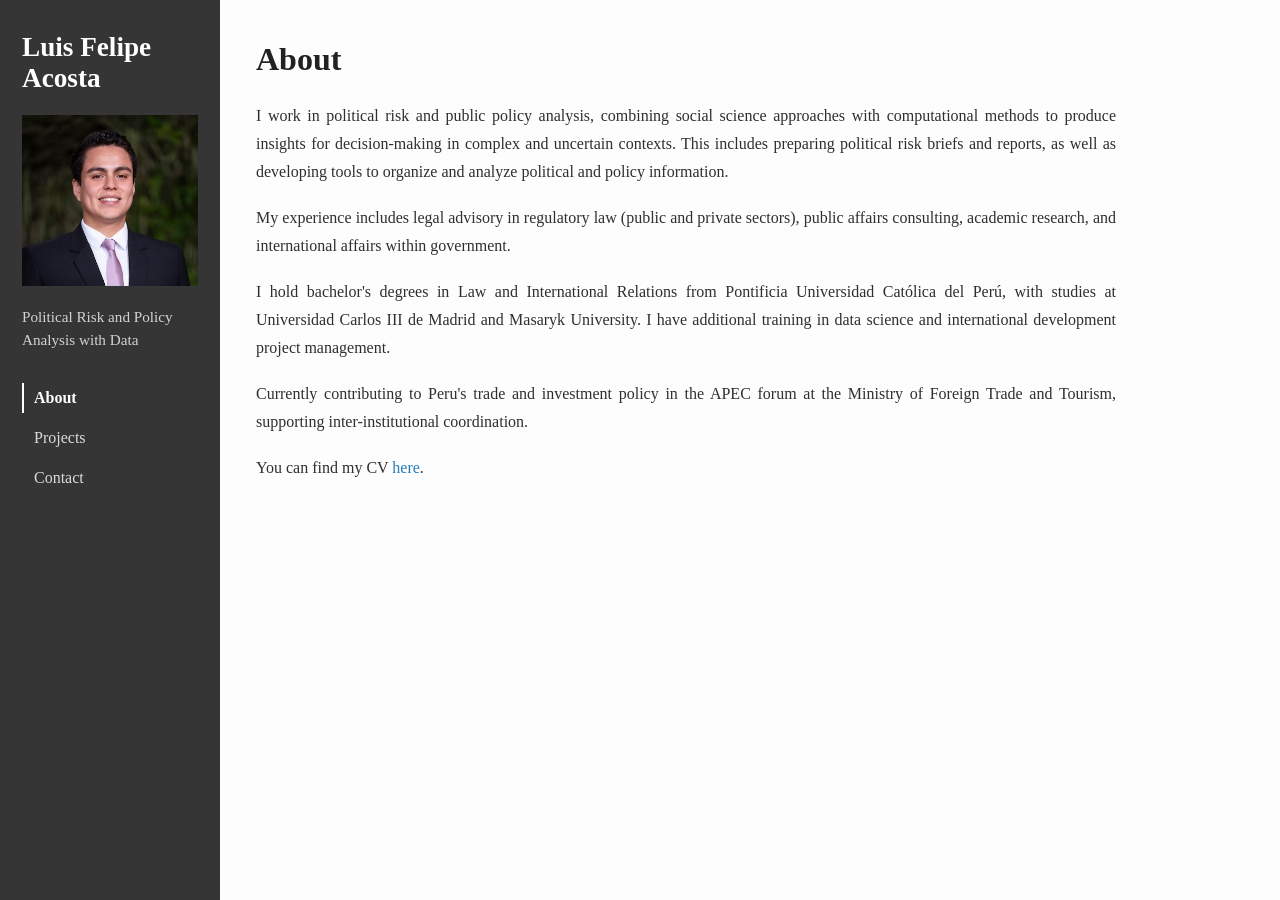
<file: index.html>
<!DOCTYPE html>
<html lang="en">
<head>
  <meta charset="UTF-8">
  <meta name="viewport" content="width=device-width, initial-scale=1.0">
  <title>Luis Felipe Acosta | About</title>
  <link rel="stylesheet" href="assets/css/style.css">
</head>
<body>
  <button class="menu-toggle" aria-label="Toggle navigation" aria-expanded="false">
    <span></span>
    <span></span>
    <span></span>
  </button>

<aside class="sidebar" id="sidebar">
  <div class="sidebar-inner">

    <div class="site-title">Luis Felipe Acosta</div>

    <img src="assets/images/profile.jpeg" 
         alt="Luis Felipe Acosta" 
         class="profile-photo-sidebar">

    <div class="site-subtitle">
      Political Risk and Policy Analysis with Data
    </div>

    <nav class="nav">
      <a href="index.html" class="active">About</a>
      <a href="projects.html">Projects</a>
      <a href="contact.html">Contact</a>
    </nav>

  </div>
</aside>

  <main class="content">
    <div class="content-inner">
      
      <h1>About</h1>
      
      <p>I work in political risk and public policy analysis, combining social science approaches with computational methods to produce insights for decision-making in complex and uncertain contexts. This includes preparing political risk briefs and reports, as well as developing tools to organize and analyze political and policy information.
      </p>
      
      <p>My experience includes legal advisory in regulatory law (public and private sectors), public affairs consulting, academic research, and international affairs within government.</p>
      
      <p>I hold bachelor's degrees in Law and International Relations from Pontificia Universidad Católica del Perú, with studies at Universidad Carlos III de Madrid and Masaryk University. I have additional training in data science and international development project management.</p>
      
      <p>Currently contributing to Peru's trade and investment policy in the APEC forum at the Ministry of Foreign Trade and Tourism, supporting inter-institutional coordination.</p>
      
      <p>You can find my CV <a href="assets/files/cv.pdf" target="_blank">here</a>.</p>
      
    </div>
  </main>

  <script>
    const toggleButton = document.querySelector(".menu-toggle");
    const sidebar = document.querySelector("#sidebar");

    toggleButton.addEventListener("click", () => {
      sidebar.classList.toggle("open");
      const expanded = toggleButton.getAttribute("aria-expanded") === "true";
      toggleButton.setAttribute("aria-expanded", String(!expanded));
    });
  </script>
</body>
</html>
</file>
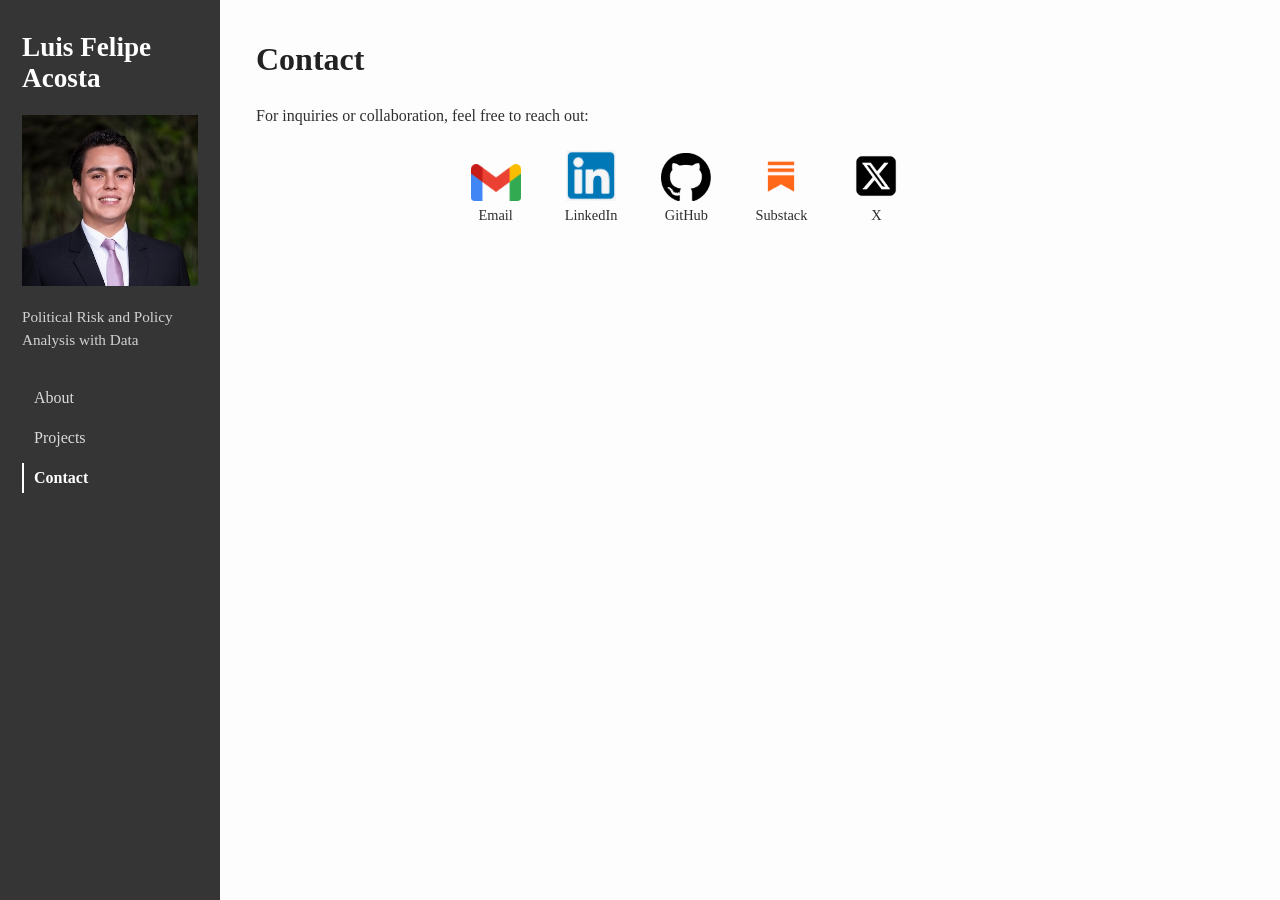
<file: contact.html>
<!DOCTYPE html>
<html lang="en">
<head>
  <meta charset="UTF-8">
  <meta name="viewport" content="width=device-width, initial-scale=1.0">
  <title>Luis Felipe Acosta | Contact</title>
  <link rel="stylesheet" href="assets/css/style.css">
</head>
<body>
  <button class="menu-toggle" aria-label="Toggle navigation" aria-expanded="false">
    <span></span>
    <span></span>
    <span></span>
  </button>

<aside class="sidebar" id="sidebar">
  <div class="sidebar-inner">

    <div class="site-title">Luis Felipe Acosta</div>

    <img src="assets/images/profile.jpeg" 
         alt="Luis Felipe Acosta" 
         class="profile-photo-sidebar">

    <div class="site-subtitle">
      Political Risk and Policy Analysis with Data
    </div>

    <nav class="nav">
      <a href="index.html">About</a>
      <a href="projects.html">Projects</a>
      <a href="contact.html" class="active">Contact</a>
    </nav>

  </div>
</aside>

  <main class="content">
    <div class="content-inner">
      <h1>Contact</h1>

      <p style="text-align: justify;">
        For inquiries or collaboration, feel free to reach out:
      </p>
      
      <p style="text-align: center; margin-top: 20px;">

        <span style="display: inline-block; margin: 0 20px; text-align: center;">
          <a href="mailto:lf.acosta1596@gmail.com">
            <img src="assets/images/icons/gmail.png"
                alt="Email"
                style="width: 50px; display: block; margin: 0 auto;">
          </a>
          <span style="font-size: 0.9rem;">Email</span>
        </span>

        <span style="display: inline-block; margin: 0 20px; text-align: center;">
          <a href="https://www.linkedin.com/in/lacosta96/" target="_blank">
            <img src="assets/images/icons/linkedin.png"
                alt="LinkedIn"
                style="width: 50px; display: block; margin: 0 auto;">
          </a>
          <span style="font-size: 0.9rem;">LinkedIn</span>
        </span>

        <span style="display: inline-block; margin: 0 20px; text-align: center;">
          <a href="https://github.com/lfacostaz" target="_blank">
            <img src="assets/images/icons/github.png"
                alt="GitHub"
                style="width: 50px; display: block; margin: 0 auto;">
          </a>
          <span style="font-size: 0.9rem;">GitHub</span>
        </span>

        <span style="display: inline-block; margin: 0 20px; text-align: center;">
          <a href="https://substack.com/@lfacostaz" target="_blank">
            <img src="assets/images/icons/substack.png"
                alt="Substack"
                style="width: 50px; display: block; margin: 0 auto;">
          </a>
          <span style="font-size: 0.9rem;">Substack</span>
        </span>

        <span style="display: inline-block; margin: 0 20px; text-align: center;">
          <a href="https://x.com/acosta1596" target="_blank">
            <img src="assets/images/icons/x.png"
                alt="X"
                style="width: 50px; display: block; margin: 0 auto;">
          </a>
          <span style="font-size: 0.9rem;">X</span>
        </span>

      </p>

    </div>
  </main>

  <script>
    const toggleButton = document.querySelector(".menu-toggle");
    const sidebar = document.querySelector("#sidebar");

    toggleButton.addEventListener("click", () => {
      sidebar.classList.toggle("open");
      const expanded = toggleButton.getAttribute("aria-expanded") === "true";
      toggleButton.setAttribute("aria-expanded", String(!expanded));
    });
  </script>
</body>
</html>
</file>
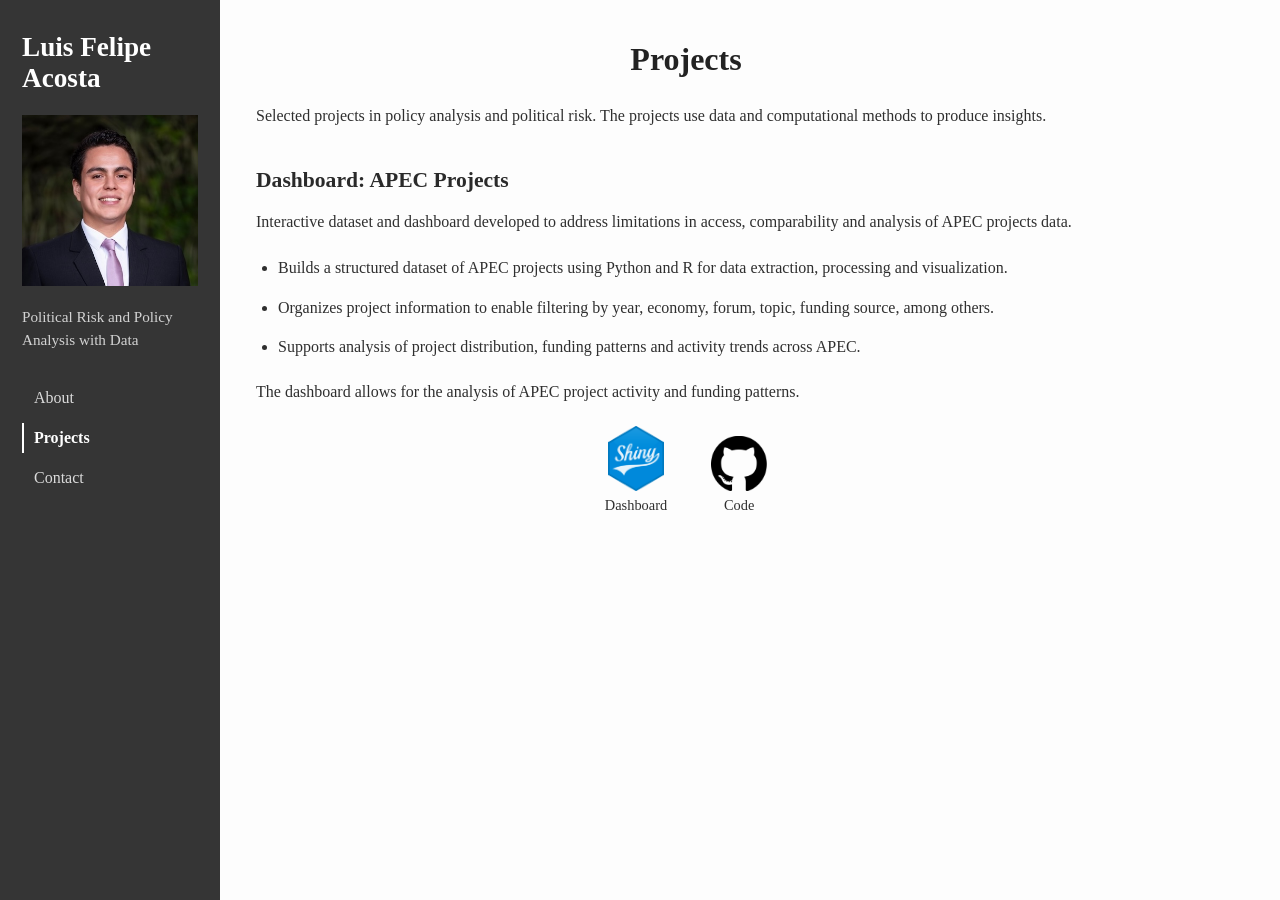
<file: projects.html>
<!DOCTYPE html>
<html lang="en">
<head>
  <meta charset="UTF-8">
  <meta name="viewport" content="width=device-width, initial-scale=1.0">
  <title>Luis Felipe Acosta | Projects</title>
  <link rel="stylesheet" href="assets/css/style.css">
</head>
<body>
  <button class="menu-toggle" aria-label="Toggle navigation" aria-expanded="false">
    <span></span>
    <span></span>
    <span></span>
  </button>

<aside class="sidebar" id="sidebar">
  <div class="sidebar-inner">

    <div class="site-title">Luis Felipe Acosta</div>

    <img src="assets/images/profile.jpeg" 
         alt="Luis Felipe Acosta" 
         class="profile-photo-sidebar">

    <div class="site-subtitle">
      Political Risk and Policy Analysis with Data
    </div>

    <nav class="nav">
      <a href="index.html">About</a>
      <a href="projects.html" class="active">Projects</a>
      <a href="contact.html">Contact</a>
    </nav>

  </div>
</aside>

<main class="content">
  <div class="content-inner">

    <div style="max-width: 860px; margin: 0 auto;">
      <h1 style="text-align: center;">Projects</h1>

      <p style="text-align: justify;">
        Selected projects in policy analysis and political risk. The projects use data and computational methods to produce insights.
      </p>

      <h2 style="text-align: justify;">Dashboard: APEC Projects</h2>

      <p style="text-align: justify;">
        Interactive dataset and dashboard developed to address limitations in access, comparability and analysis of APEC projects data.
      </p>

      <ul style="text-align: left; line-height: 1.75;">
        <li>Builds a structured dataset of APEC projects using Python and R for data extraction, processing and visualization.</li>
        <li>Organizes project information to enable filtering by year, economy, forum, topic, funding source, among others.</li>
        <li>Supports analysis of project distribution, funding patterns and activity trends across APEC.</li>
      </ul>

      <p style="text-align: justify;">
        The dashboard allows for the analysis of APEC project activity and funding patterns.
      </p>
      
      <p style="text-align: center; margin-top: 20px;">
        
        <span style="display: inline-block; margin: 0 20px; text-align: center;">
          
          <a href="https://lfacostaz.shinyapps.io/dashboard-apec-projects/" target="_blank">
            
            <img src="assets/images/icons/shiny.png" 
            alt="Shiny Dashboard"
            style="width: 56px; display: block; margin: 0 auto;">
          
          </a>

          <span style="font-size: 0.9rem;">Dashboard</span>
       
        </span>
        
        <span style="display: inline-block; margin: 0 20px; text-align: center;">
         
          <a href="https://github.com/lfacostaz/dashboard-apec-projects" target="_blank">
            
            <img src="assets/images/icons/github.png" 
            alt="GitHub Repository" 
            style="width: 56px; display: block; margin: 0 auto;">
          
          </a>
         
          <span style="font-size: 0.9rem;">Code</span>
       
        </span>
      
      </p>
   
    </div>
  
  </div>
</main>

  <script>
    const toggleButton = document.querySelector(".menu-toggle");
    const sidebar = document.querySelector("#sidebar");

    toggleButton.addEventListener("click", () => {
      sidebar.classList.toggle("open");
      const expanded = toggleButton.getAttribute("aria-expanded") === "true";
      toggleButton.setAttribute("aria-expanded", String(!expanded));
    });
  </script>
</body>
</html>
</file>
<file: assets/css/style.css>
/* ===== Base ===== */

* {
  box-sizing: border-box;
}

html, body {
  margin: 0;
  padding: 0;
  font-family: Georgia, "Times New Roman", serif;
  color: #2f2f2f;
  background-color: #fdfdfd;
}

body {
  min-height: 100vh;
}

/* ===== Sidebar ===== */

.sidebar {
  position: fixed;
  top: 0;
  left: 0;
  width: 220px;
  height: 100vh;
  background-color: #353535;
  color: #ffffff;
  padding: 32px 22px;
  overflow-y: auto;
  z-index: 1000;
}

.sidebar-inner {
  display: flex;
  flex-direction: column;
  gap: 20px;
}

.site-title {
  font-size: 1.7rem;
  font-weight: 700;
  line-height: 1.15;
  color: #ffffff;
}

.site-subtitle {
  font-size: 0.95rem;
  line-height: 1.5;
  color: rgba(255, 255, 255, 0.78);
}

.nav {
  display: flex;
  flex-direction: column;
  gap: 10px;
  margin-top: 12px;
}

.nav a {
  color: rgba(255, 255, 255, 0.82);
  text-decoration: none;
  font-size: 1rem;
  padding: 6px 0;
  border-left: 2px solid transparent;
  padding-left: 10px;
  transition: color 0.2s ease, border-color 0.2s ease;
}

.nav a:hover {
  color: #ffffff;
}

.nav a.active {
  color: #ffffff;
  border-left-color: #ffffff;
  font-weight: 600;
}

/* ===== Main content ===== */

.content {
  margin-left: 220px;
  padding: 40px 36px;
}

.content-inner {
  max-width: 860px;
}

.content h1 {
  margin-top: 0;
  margin-bottom: 24px;
  font-size: 2rem;
  line-height: 1.2;
  color: #222222;
}

.content h2 {
  margin-top: 36px;
  margin-bottom: 14px;
  font-size: 1.35rem;
  line-height: 1.3;
  color: #2a2a2a;
}

.content p {
  margin: 0 0 18px 0;
  line-height: 1.75;
  text-align: justify;
}

.content ul {
  margin: 0 0 18px 22px;
  padding: 0;
}

.content li {
  margin-bottom: 12px;
  line-height: 1.7;
  text-align: justify;
}

.content a {
  color: #267cb9;
  text-decoration: none;
}

.content a:hover {
  text-decoration: underline;
}

.profile-photo {
  width: 200px;
  border-radius: 8px;
  display: block;
  margin: 0 auto 28px auto;
}

.project-links,
.contact-links {
  text-align: left;
}

.project-links span,
.contact-links span {
  color: #7a7a7a;
  margin: 0 6px;
}

/* ===== Mobile menu button ===== */

.menu-toggle {
  display: none;
  position: fixed;
  top: 16px;
  left: 16px;
  width: 46px;
  height: 46px;
  border: none;
  border-radius: 6px;
  background-color: #353535;
  padding: 10px;
  cursor: pointer;
  z-index: 1200;
}

.menu-toggle span {
  display: block;
  width: 100%;
  height: 2px;
  background-color: #ffffff;
  margin: 5px 0;
}

/* ===== Responsive ===== */

@media (max-width: 767px) {
  .menu-toggle {
    display: block;
  }

  .sidebar {
    transform: translateX(-100%);
    transition: transform 0.25s ease;
    width: 220px;
  }

  .sidebar.open {
    transform: translateX(0);
  }

  .content {
    margin-left: 0;
    padding: 80px 22px 32px 22px;
  }

  .content-inner {
    max-width: 100%;
  }

  .content h1 {
    font-size: 1.75rem;
  }

  .profile-photo {
    width: 180px;
  }
}
</file>
